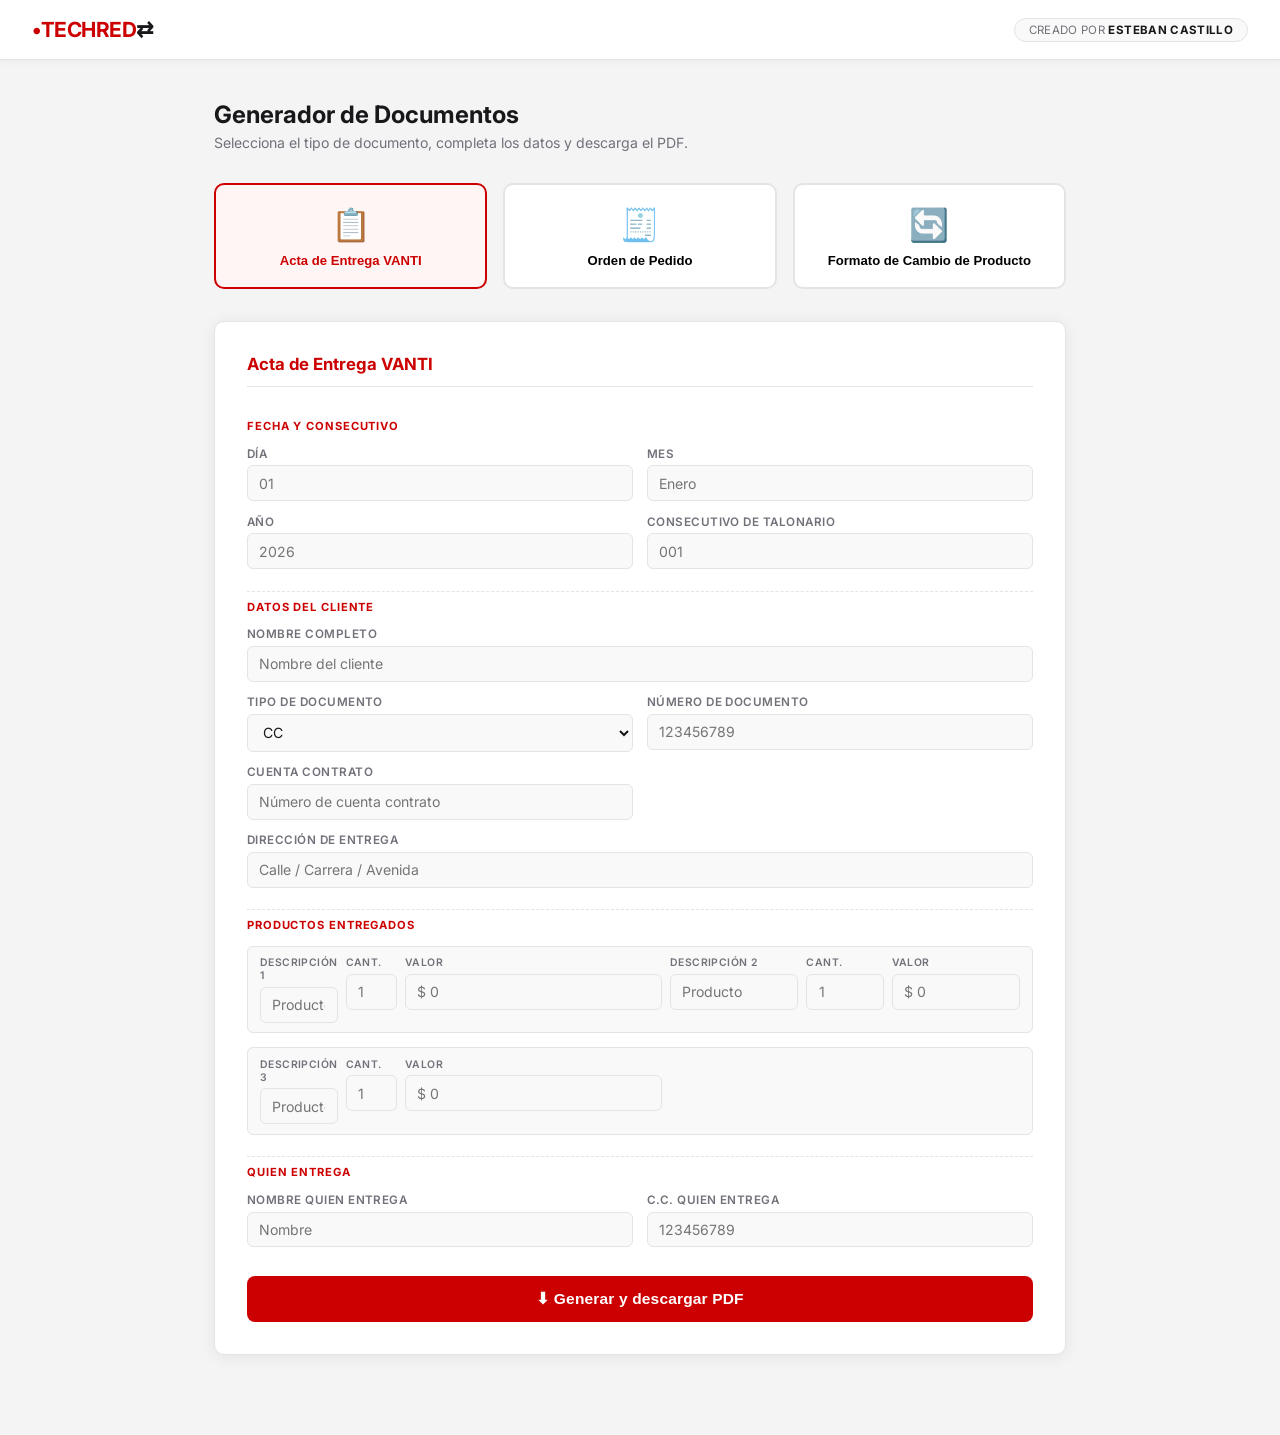
<file: templates/index.html>
<!DOCTYPE html>
<html lang="es" data-theme="light">
<head>
  <meta charset="UTF-8">
  <meta name="viewport" content="width=device-width, initial-scale=1.0">
  <title>Generador de Documentos · Techred</title>
  <link rel="preconnect" href="https://fonts.googleapis.com">
  <link rel="preconnect" href="https://fonts.gstatic.com" crossorigin>
  <link href="https://fonts.googleapis.com/css2?family=Inter:wght@400;500;600;700&display=swap" rel="stylesheet">
  <style>
    *, *::before, *::after { box-sizing: border-box; margin: 0; padding: 0; }
    :root {
      --bg: #f4f4f5;
      --surface: #ffffff;
      --surface2: #f9f9f9;
      --border: #e4e4e7;
      --text: #18181b;
      --muted: #71717a;
      --primary: #cc0000;
      --primary-hover: #a80000;
      --radius: 10px;
      --shadow: 0 2px 16px rgba(0,0,0,0.07);
    }
    body { font-family: 'Inter', sans-serif; background: var(--bg); color: var(--text); min-height: 100vh; }

    header {
      background: var(--surface);
      border-bottom: 1px solid var(--border);
      padding: 0 2rem;
      height: 60px;
      display: flex;
      align-items: center;
      justify-content: space-between;
      position: sticky; top: 0; z-index: 100;
      box-shadow: 0 1px 8px rgba(0,0,0,0.05);
    }
    .logo { font-size: 1.3rem; font-weight: 700; color: var(--primary); letter-spacing: -0.5px; }
    .logo span { color: var(--text); }
    .creator-badge {
      font-size: 0.72rem;
      color: var(--muted);
      background: var(--surface2);
      border: 1px solid var(--border);
      border-radius: 999px;
      padding: 4px 14px;
      letter-spacing: 0.03em;
    }
    .creator-badge strong { color: var(--text); font-weight: 700; }

    main { max-width: 900px; margin: 0 auto; padding: 2.5rem 1.5rem 5rem; }
    .page-title { font-size: 1.5rem; font-weight: 700; margin-bottom: 0.3rem; }
    .page-sub { color: var(--muted); font-size: 0.88rem; margin-bottom: 2rem; }

    /* DOC SELECTOR */
    .doc-cards {
      display: grid;
      grid-template-columns: repeat(3, 1fr);
      gap: 1rem;
      margin-bottom: 2rem;
    }
    @media (max-width: 620px) { .doc-cards { grid-template-columns: 1fr; } }
    .doc-card {
      background: var(--surface);
      border: 2px solid var(--border);
      border-radius: var(--radius);
      padding: 1.3rem 1rem 1.1rem;
      cursor: pointer;
      transition: border-color 0.17s, box-shadow 0.17s, background 0.17s;
      text-align: center;
      display: flex; flex-direction: column; align-items: center; gap: 0.5rem;
    }
    .doc-card:hover { border-color: var(--primary); box-shadow: 0 4px 20px rgba(204,0,0,0.10); }
    .doc-card.active { border-color: var(--primary); background: #fff5f5; }
    .doc-card .icon { font-size: 2rem; }
    .doc-card .label { font-size: 0.82rem; font-weight: 600; line-height: 1.35; }
    .doc-card.active .label { color: var(--primary); }

    /* FORM PANEL */
    .form-panel {
      background: var(--surface);
      border: 1px solid var(--border);
      border-radius: var(--radius);
      padding: 2rem 2rem 2rem;
      box-shadow: var(--shadow);
    }
    .form-panel h2 {
      font-size: 1.05rem; font-weight: 700;
      margin-bottom: 1.5rem;
      padding-bottom: 0.75rem;
      border-bottom: 1px solid var(--border);
      color: var(--primary);
    }
    .form-grid { display: grid; grid-template-columns: 1fr 1fr; gap: 0.85rem; }
    @media (max-width: 620px) { .form-grid { grid-template-columns: 1fr; } }
    .full { grid-column: 1 / -1; }

    .section-title {
      font-size: 0.7rem; font-weight: 700;
      text-transform: uppercase; letter-spacing: 0.08em;
      color: var(--primary);
      margin-top: 0.5rem;
      grid-column: 1 / -1;
      padding-top: 0.5rem;
      border-top: 1px dashed var(--border);
    }
    .section-title:first-child { border-top: none; margin-top: 0; }

    .field { display: flex; flex-direction: column; gap: 0.3rem; }
    label { font-size: 0.73rem; font-weight: 600; color: var(--muted); text-transform: uppercase; letter-spacing: 0.04em; }
    input, select, textarea {
      border: 1px solid var(--border);
      border-radius: 6px;
      padding: 0.52rem 0.7rem;
      font-size: 0.88rem;
      font-family: inherit;
      color: var(--text);
      background: var(--surface2);
      transition: border-color 0.15s, box-shadow 0.15s;
      width: 100%;
    }
    input:focus, select:focus, textarea:focus {
      outline: none;
      border-color: var(--primary);
      background: #fff;
      box-shadow: 0 0 0 3px rgba(204,0,0,0.08);
    }
    textarea { resize: vertical; min-height: 72px; }

    /* TABLA DE ITEMS */
    .item-row {
      grid-column: 1 / -1;
      display: grid;
      grid-template-columns: 0.6fr 0.4fr 2fr 1fr 0.6fr 1fr;
      gap: 0.5rem;
      padding: 0.6rem 0.75rem;
      background: var(--surface2);
      border: 1px solid var(--border);
      border-radius: 6px;
    }
    @media (max-width: 700px) { .item-row { grid-template-columns: 1fr 1fr; } }
    .item-row .field label { font-size: 0.65rem; }

    /* SUBMIT */
    .btn-submit {
      margin-top: 1.8rem;
      width: 100%;
      padding: 0.88rem;
      background: var(--primary);
      color: #fff;
      border: none;
      border-radius: 8px;
      font-size: 0.97rem;
      font-weight: 700;
      cursor: pointer;
      transition: background 0.17s, transform 0.1s;
      display: flex; align-items: center; justify-content: center; gap: 0.6rem;
      letter-spacing: 0.01em;
    }
    .btn-submit:hover { background: var(--primary-hover); transform: translateY(-1px); }
    .btn-submit:active { transform: translateY(0); }
    .btn-submit:disabled { background: #bbb; cursor: not-allowed; transform: none; }
    .spinner {
      display: none; width: 17px; height: 17px;
      border: 2px solid rgba(255,255,255,0.4);
      border-top-color: #fff;
      border-radius: 50%;
      animation: spin 0.7s linear infinite;
    }
    @keyframes spin { to { transform: rotate(360deg); } }
    .btn-submit.loading .spinner { display: block; }
    .btn-submit.loading .btn-text { opacity: 0.75; }

    .toast {
      position: fixed; bottom: 2rem; right: 2rem;
      background: #18181b; color: #fff;
      padding: 0.75rem 1.2rem;
      border-radius: 8px;
      font-size: 0.85rem;
      opacity: 0; pointer-events: none;
      transition: opacity 0.3s;
      z-index: 999;
    }
    .toast.show { opacity: 1; }
    .toast.error { background: var(--primary); }
  </style>
</head>
<body>

<header>
  <div class="logo">•TECHRED<span>⇄</span></div>
  <div class="creator-badge">CREADO POR <strong>ESTEBAN CASTILLO</strong></div>
</header>

<main>
  <h1 class="page-title">Generador de Documentos</h1>
  <p class="page-sub">Selecciona el tipo de documento, completa los datos y descarga el PDF.</p>

  <div class="doc-cards">
    <button class="doc-card active" data-doc="acta-entrega">
      <div class="icon">📋</div>
      <div class="label">Acta de Entrega VANTI</div>
    </button>
    <button class="doc-card" data-doc="orden-pedido">
      <div class="icon">🧾</div>
      <div class="label">Orden de Pedido</div>
    </button>
    <button class="doc-card" data-doc="cambio-producto">
      <div class="icon">🔄</div>
      <div class="label">Formato de Cambio de Producto</div>
    </button>
  </div>

  <div class="form-panel">
    <div id="form-zone"></div>
  </div>
</main>

<div class="toast" id="toast"></div>

<script>
const zone = document.getElementById('form-zone');
const cards = document.querySelectorAll('.doc-card');
const toast = document.getElementById('toast');

function showToast(msg, error = false) {
  toast.textContent = msg;
  toast.className = 'toast show' + (error ? ' error' : '');
  setTimeout(() => { toast.className = 'toast'; }, 3500);
}

const FORMS = {
  'acta-entrega': {
    title: 'Acta de Entrega VANTI',
    fields: `
      <p class="section-title">Fecha y consecutivo</p>
      <div class="field"><label>Día</label><input name="dia" placeholder="01" maxlength="2"></div>
      <div class="field"><label>Mes</label><input name="mes" placeholder="Enero"></div>
      <div class="field"><label>Año</label><input name="anio" placeholder="2026" maxlength="4"></div>
      <div class="field"><label>Consecutivo de talonario</label><input name="consecutivo" placeholder="001"></div>
      <p class="section-title">Datos del cliente</p>
      <div class="field full"><label>Nombre completo</label><input name="cliente" placeholder="Nombre del cliente"></div>
      <div class="field"><label>Tipo de documento</label>
        <select name="tipo_doc"><option value="CC">CC</option><option value="CE">CE</option><option value="NIT">NIT</option><option value="PPT">PPT</option></select>
      </div>
      <div class="field"><label>Número de documento</label><input name="cc" placeholder="123456789"></div>
      <div class="field"><label>Cuenta contrato</label><input name="cuenta_contrato" placeholder="Número de cuenta contrato"></div>
      <div class="field full"><label>Dirección de entrega</label><input name="direccion" placeholder="Calle / Carrera / Avenida"></div>
      <p class="section-title">Productos entregados</p>
      <div class="item-row">
        <div class="field"><label>Descripción 1</label><input name="desc_1" placeholder="Producto"></div>
        <div class="field"><label>Cant.</label><input name="cant_1" placeholder="1" type="number" min="0"></div>
        <div class="field"><label>Valor</label><input name="valor_1" placeholder="$ 0"></div>
        <div class="field"><label>Descripción 2</label><input name="desc_2" placeholder="Producto"></div>
        <div class="field"><label>Cant.</label><input name="cant_2" placeholder="1" type="number" min="0"></div>
        <div class="field"><label>Valor</label><input name="valor_2" placeholder="$ 0"></div>
      </div>
      <div class="item-row">
        <div class="field"><label>Descripción 3</label><input name="desc_3" placeholder="Producto"></div>
        <div class="field"><label>Cant.</label><input name="cant_3" placeholder="1" type="number" min="0"></div>
        <div class="field"><label>Valor</label><input name="valor_3" placeholder="$ 0"></div>
      </div>
      <p class="section-title">Quien entrega</p>
      <div class="field"><label>Nombre quien entrega</label><input name="nombre_entrega" placeholder="Nombre"></div>
      <div class="field"><label>C.C. quien entrega</label><input name="cc_entrega" placeholder="123456789"></div>
    `
  },
  'orden-pedido': {
    title: 'Orden de Pedido',
    fields: `
      <p class="section-title">Datos del cliente</p>
      <div class="field full"><label>Cliente</label><input name="cliente" placeholder="Nombre completo"></div>
      <div class="field"><label>C.C.</label><input name="cc" placeholder="123456789"></div>
      <div class="field"><label>Tel / Cel</label><input name="tel" placeholder="3001234567"></div>
      <div class="field full"><label>Dirección</label><input name="direccion" placeholder="Dirección completa"></div>
      <div class="field"><label>Barrio</label><input name="barrio" placeholder="Barrio"></div>
      <div class="field"><label>Ciudad</label><input name="ciudad" placeholder="Bogotá"></div>
      <div class="field"><label>Contacto 1</label><input name="contacto1" placeholder="3001234567"></div>
      <div class="field"><label>Contacto 2</label><input name="contacto2" placeholder="3001234567"></div>
      <div class="field full"><label>Correo</label><input name="correo" type="email" placeholder="correo@ejemplo.com"></div>
      <p class="section-title">Fecha y cuenta contrato</p>
      <div class="field"><label>Día</label><input name="dia" placeholder="01" maxlength="2"></div>
      <div class="field"><label>Mes</label><input name="mes" placeholder="Enero"></div>
      <div class="field"><label>Año</label><input name="anio" placeholder="2026" maxlength="4"></div>
      <div class="field"><label>Cuenta contrato</label><input name="cuenta_contrato" placeholder="Número"></div>
      <p class="section-title">Ítems del pedido</p>
      <div class="item-row">
        <div class="field"><label>REF 1</label><input name="ref_1" placeholder="REF"></div>
        <div class="field"><label>CANT</label><input name="cant_1" placeholder="1"></div>
        <div class="field"><label>DESCRIPCIÓN</label><input name="desc_1" placeholder="Producto"></div>
        <div class="field"><label>VALOR</label><input name="valor_producto_1" placeholder="$ 0"></div>
        <div class="field"><label>CUOTAS</label><input name="cuotas_1" placeholder="12"></div>
        <div class="field"><label>VALOR CUOTA</label><input name="valor_cuotas_1" placeholder="$ 0"></div>
      </div>
      <div class="item-row">
        <div class="field"><label>REF 2</label><input name="ref_2" placeholder="REF"></div>
        <div class="field"><label>CANT</label><input name="cant_2" placeholder="1"></div>
        <div class="field"><label>DESCRIPCIÓN</label><input name="desc_2" placeholder="Producto"></div>
        <div class="field"><label>VALOR</label><input name="valor_producto_2" placeholder="$ 0"></div>
        <div class="field"><label>CUOTAS</label><input name="cuotas_2" placeholder="12"></div>
        <div class="field"><label>VALOR CUOTA</label><input name="valor_cuotas_2" placeholder="$ 0"></div>
      </div>
      <div class="item-row">
        <div class="field"><label>REF 3</label><input name="ref_3" placeholder="REF"></div>
        <div class="field"><label>CANT</label><input name="cant_3" placeholder="1"></div>
        <div class="field"><label>DESCRIPCIÓN</label><input name="desc_3" placeholder="Producto"></div>
        <div class="field"><label>VALOR</label><input name="valor_producto_3" placeholder="$ 0"></div>
        <div class="field"><label>CUOTAS</label><input name="cuotas_3" placeholder="12"></div>
        <div class="field"><label>VALOR CUOTA</label><input name="valor_cuotas_3" placeholder="$ 0"></div>
      </div>
      <div class="item-row">
        <div class="field"><label>REF 4</label><input name="ref_4" placeholder="REF"></div>
        <div class="field"><label>CANT</label><input name="cant_4" placeholder="1"></div>
        <div class="field"><label>DESCRIPCIÓN</label><input name="desc_4" placeholder="Producto"></div>
        <div class="field"><label>VALOR</label><input name="valor_producto_4" placeholder="$ 0"></div>
        <div class="field"><label>CUOTAS</label><input name="cuotas_4" placeholder="12"></div>
        <div class="field"><label>VALOR CUOTA</label><input name="valor_cuotas_4" placeholder="$ 0"></div>
      </div>
      <p class="section-title">Totales y forma de pago</p>
      <div class="field"><label>Valor total compra</label><input name="valor_total" placeholder="$ 0"></div>
      <div class="field"><label>Contraentrega $</label><input name="contraentrega" placeholder="$ 0"></div>
      <div class="field"><label>Forma de pago (otro)</label><input name="forma_pago_otro" placeholder="Especificar"></div>
      <p class="section-title">Asesor</p>
      <div class="field"><label>Asesor</label><input name="asesor" placeholder="Nombre del asesor"></div>
      <div class="field"><label>Cod. asesor</label><input name="cod_asesor" placeholder="COD"></div>
      <div class="field"><label>Supervisor</label><input name="supervisor" placeholder="Nombre del supervisor"></div>
    `
  },
  'cambio-producto': {
    title: 'Formato de Cambio de Producto',
    fields: `
      <p class="section-title">Fecha</p>
      <div class="field"><label>Día</label><input name="dia" placeholder="01" maxlength="2"></div>
      <div class="field"><label>Mes</label><input name="mes" placeholder="Enero"></div>
      <div class="field"><label>Año</label><input name="anio" placeholder="2026" maxlength="4"></div>
      <p class="section-title">Datos del cliente</p>
      <div class="field full"><label>Nombre cliente</label><input name="cliente" placeholder="Nombre completo"></div>
      <div class="field"><label>C.C.</label><input name="cc" placeholder="123456789"></div>
      <div class="field"><label>Cuenta contrato</label><input name="cuenta_contrato" placeholder="Número"></div>
      <p class="section-title">Detalle del cambio</p>
      <div class="field"><label>Producto actual (a retirar)</label><input name="producto_actual" placeholder="Nombre del producto"></div>
      <div class="field"><label>Producto nuevo (a entregar)</label><input name="producto_nuevo" placeholder="Nombre del producto"></div>
      <div class="field full"><label>Motivo del cambio</label><textarea name="motivo" placeholder="Describa el motivo del cambio..."></textarea></div>
      <p class="section-title">Quien entrega</p>
      <div class="field"><label>Nombre quien entrega</label><input name="nombre_entrega" placeholder="Nombre"></div>
      <div class="field"><label>C.C. quien entrega</label><input name="cc_entrega" placeholder="123456789"></div>
    `
  }
};

function renderForm(docType) {
  const f = FORMS[docType];
  zone.innerHTML = `
    <h2>${f.title}</h2>
    <form id="doc-form">
      <div class="form-grid">${f.fields}</div>
      <button type="submit" class="btn-submit">
        <div class="spinner"></div>
        <span class="btn-text">⬇ Generar y descargar PDF</span>
      </button>
    </form>
  `;
  document.getElementById('doc-form').addEventListener('submit', async (e) => {
    e.preventDefault();
    const btn = e.target.querySelector('.btn-submit');
    btn.disabled = true;
    btn.classList.add('loading');
    btn.querySelector('.btn-text').textContent = 'Generando PDF...';
    const data = Object.fromEntries(new FormData(e.target).entries());
    try {
      const res = await fetch(`/generate/${docType}`, {
        method: 'POST',
        headers: { 'Content-Type': 'application/json' },
        body: JSON.stringify(data)
      });
      if (!res.ok) {
        const err = await res.text();
        throw new Error(err);
      }
      const blob = await res.blob();
      const url = URL.createObjectURL(blob);
      const a = document.createElement('a');
      a.href = url;
      a.download = `${docType}.pdf`;
      a.click();
      URL.revokeObjectURL(url);
      showToast('✅ PDF generado y descargado correctamente');
    } catch (err) {
      console.error(err);
      showToast('❌ Error al generar el PDF. Revisa la configuración.', true);
    } finally {
      btn.disabled = false;
      btn.classList.remove('loading');
      btn.querySelector('.btn-text').textContent = '⬇ Generar y descargar PDF';
    }
  });
}

cards.forEach(card => {
  card.addEventListener('click', () => {
    cards.forEach(c => c.classList.remove('active'));
    card.classList.add('active');
    renderForm(card.dataset.doc);
  });
});

renderForm('acta-entrega');
</script>
</body>
</html>
</file>
